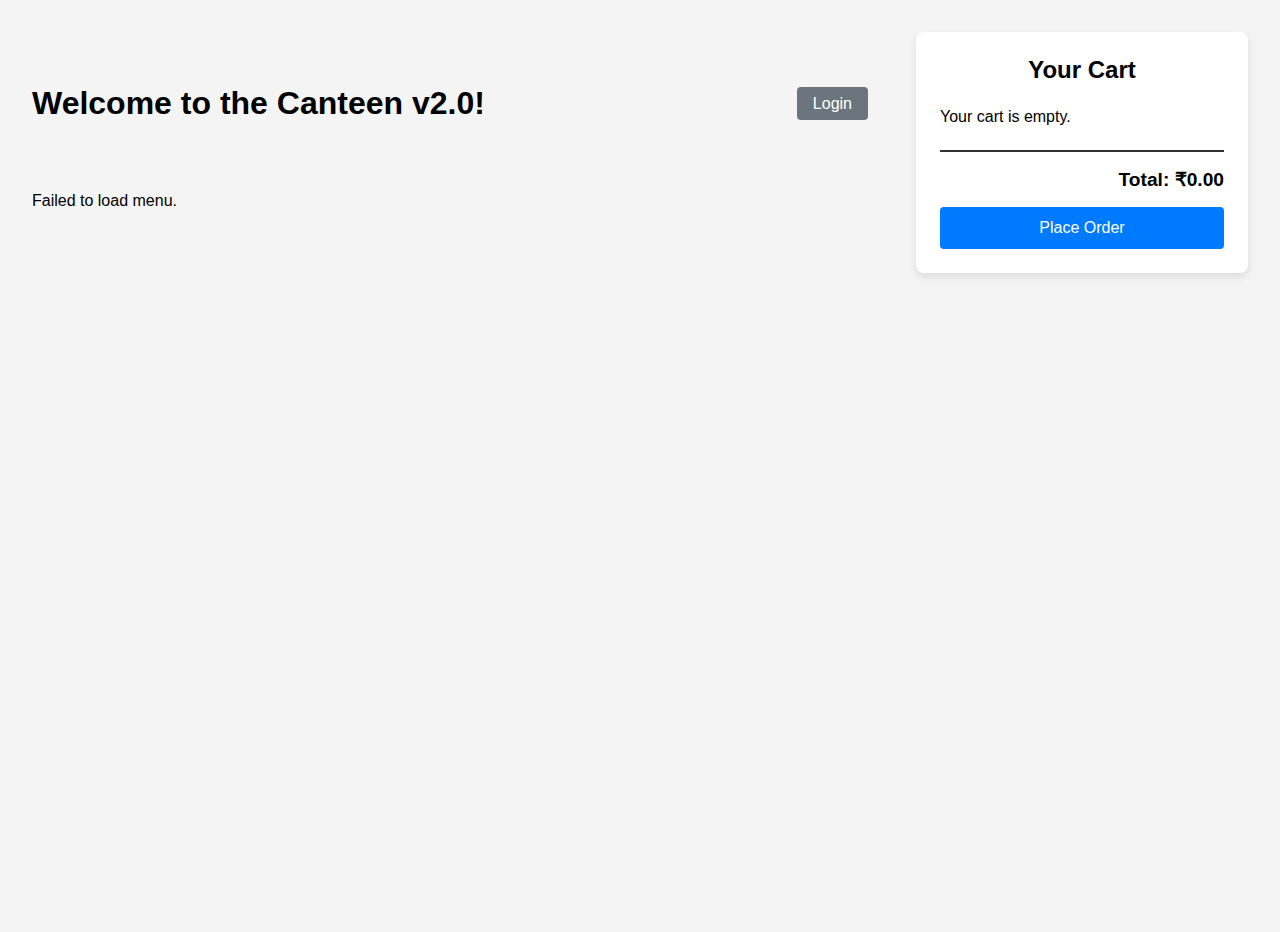
<file: canteen-frontend/index.html>
<!DOCTYPE html>
<html lang="en">
<head>
    <meta charset="UTF-8">
    <meta name="viewport" content="width=device-width, initial-scale=1.0">
    <title>Canteen Home</title>
    <link rel="stylesheet" href="styles.css">
</head>
<body>
    <div class="page-wrapper">
        <div class="main-container">
            <header>
                <h1>Welcome to the Canteen v2.0!</h1>
                <div id="user-nav" class="user-navigation"></div>
            </header>
            
            <div id="menu-container" class="menu-grid">
                </div>
        </div>

        <aside class="cart-sidebar">
            <h2>Your Cart</h2>
            <div id="cart-items">
                <p>Your cart is empty.</p>
            </div>
            <div class="cart-total">
                <strong>Total: ₹<span id="cart-total-price">0.00</span></strong>
            </div>
            <button id="place-order-btn">Place Order</button>
        </aside>
    </div>
    
    <script src="index.js"></script>
</body>
</html>
</file>
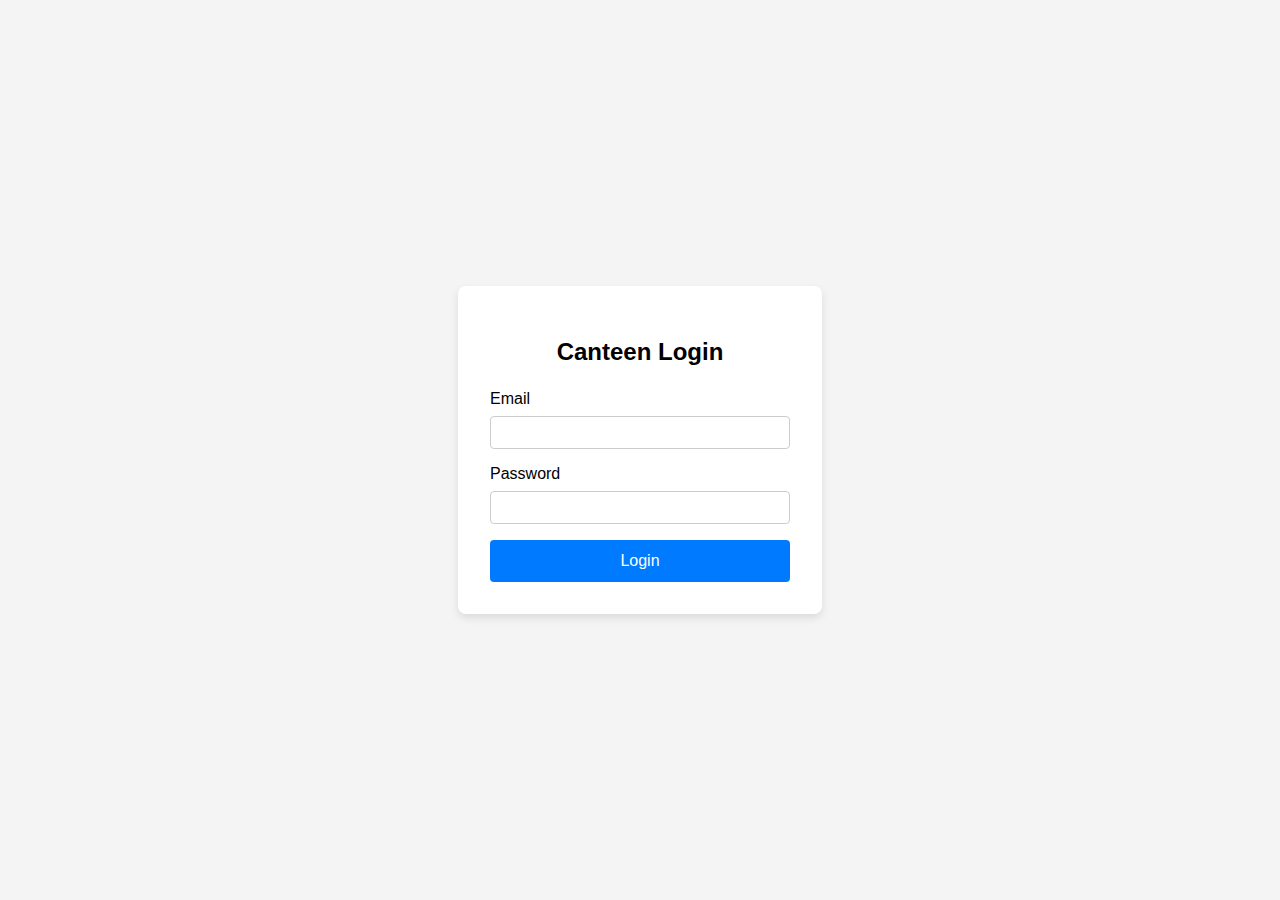
<file: canteen-frontend/admin.html>
<!DOCTYPE html>
<html lang="en">
<head>
    <meta charset="UTF-8">
    <meta name="viewport" content="width=device-width, initial-scale=1.0">
    <title>Admin Dashboard</title>
    <link rel="stylesheet" href="styles.css">
</head>
<body>
    <div class="main-container">
        <header>
            <h1>Admin Dashboard - All Orders</h1>
            <div>
            <a href="menu.html" class="nav-button">Back to Menu</a>
            <button id="logout-button">Logout</button>
            </div>
        </header>
        
        <div id="admin-orders-container">
            </div>
    </div>
    
    <script src="admin.js"></script>
</body>
</html>
</file>
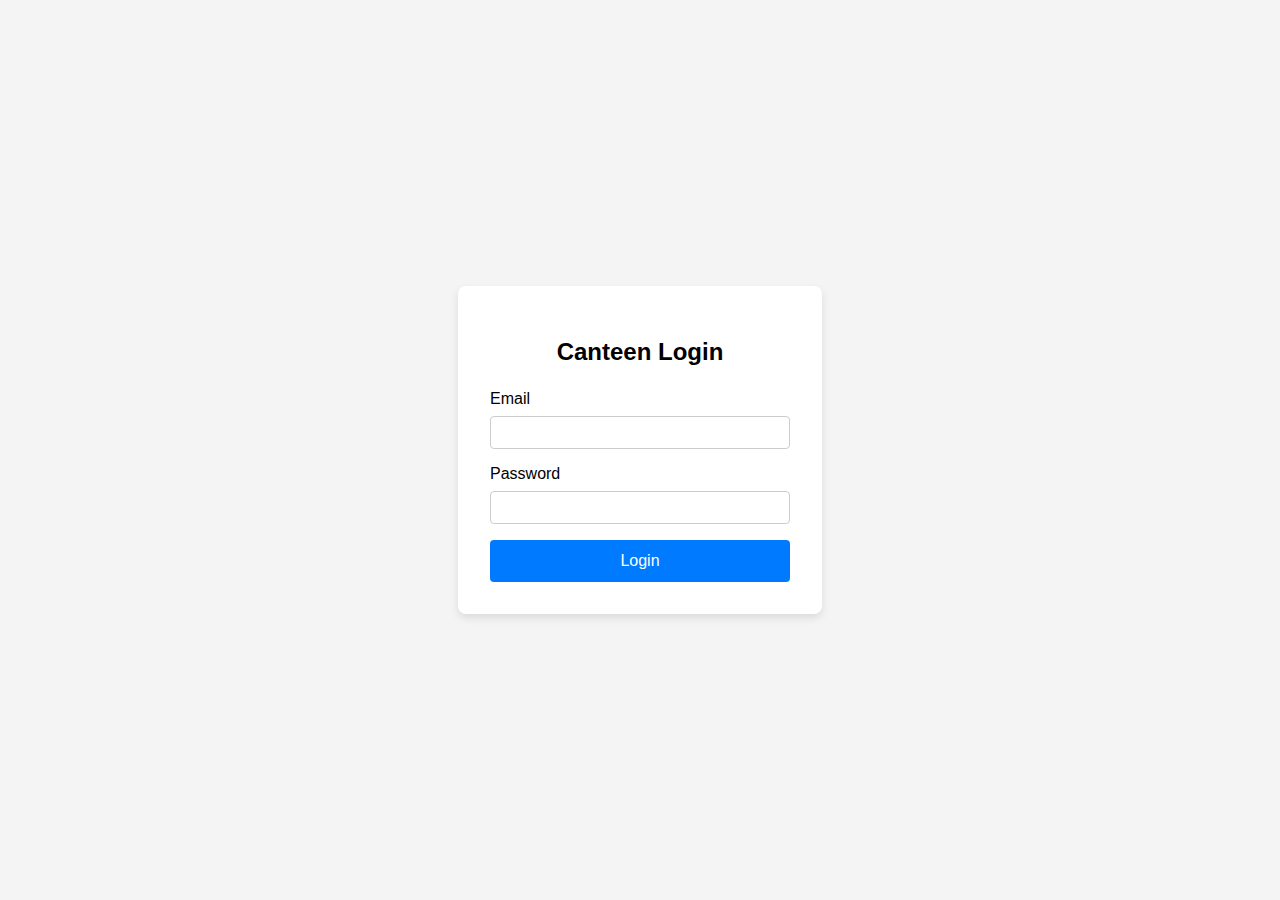
<file: canteen-frontend/admin_menu.html>
<!DOCTYPE html>
<html lang="en">
<head>
    <meta charset="UTF-8">
    <meta name="viewport" content="width=device-width, initial-scale=1.0">
    <title>Admin - Menu Management</title>
    <link rel="stylesheet" href="styles.css">
</head>
<body>
    <div class="main-container">
        <header>
            <h1>Menu Management</h1>
            <div>
                <a href="admin.html" class="nav-button">Order Dashboard</a>
                <button id="logout-button">Logout</button>
            </div>
        </header>

        <div class="form-container card">
            <h2>Add New Menu Item</h2>
            <form id="add-item-form">
                <div class="form-group">
                    <label for="name">Item Name</label>
                    <input type="text" id="name" required>
                </div>
                <div class="form-group">
                    <label for="price">Price (₹)</label>
                    <input type="number" id="price" step="0.01" required>
                </div>
                <div class="form-group-inline">
                    <label for="is_available">Is Available?</label>
                    <input type="checkbox" id="is_available" checked>
                </div>
                <button type="submit">Add Item</button>
            </form>
        </div>

        <h2>Existing Menu Items</h2>
        <div id="menu-list-container">
            </div>
    </div>

    <div id="edit-modal" class="modal-backdrop hidden">
        <div class="modal-content card">
            <h2>Edit Menu Item</h2>
            <form id="edit-item-form">
                <input type="hidden" id="edit-id">
                <div class="form-group">
                    <label for="edit-name">Item Name</label>
                    <input type="text" id="edit-name" required>
                </div>
                <div class="form-group">
                    <label for="edit-price">Price (₹)</label>
                    <input type="number" id="edit-price" step="0.01" required>
                </div>
                <div class="form-group-inline">
                    <label for="edit-is_available">Is Available?</label>
                    <input type="checkbox" id="edit-is_available">
                </div>
                <div class="modal-actions">
                    <button type="submit">Save Changes</button>
                    <button type="button" id="cancel-edit-btn">Cancel</button>
                </div>
            </form>
        </div>
    </div>
    <script src="config.js"></script>
    <script src="admin_menu.js"></script>
</body>
</html>
</file>
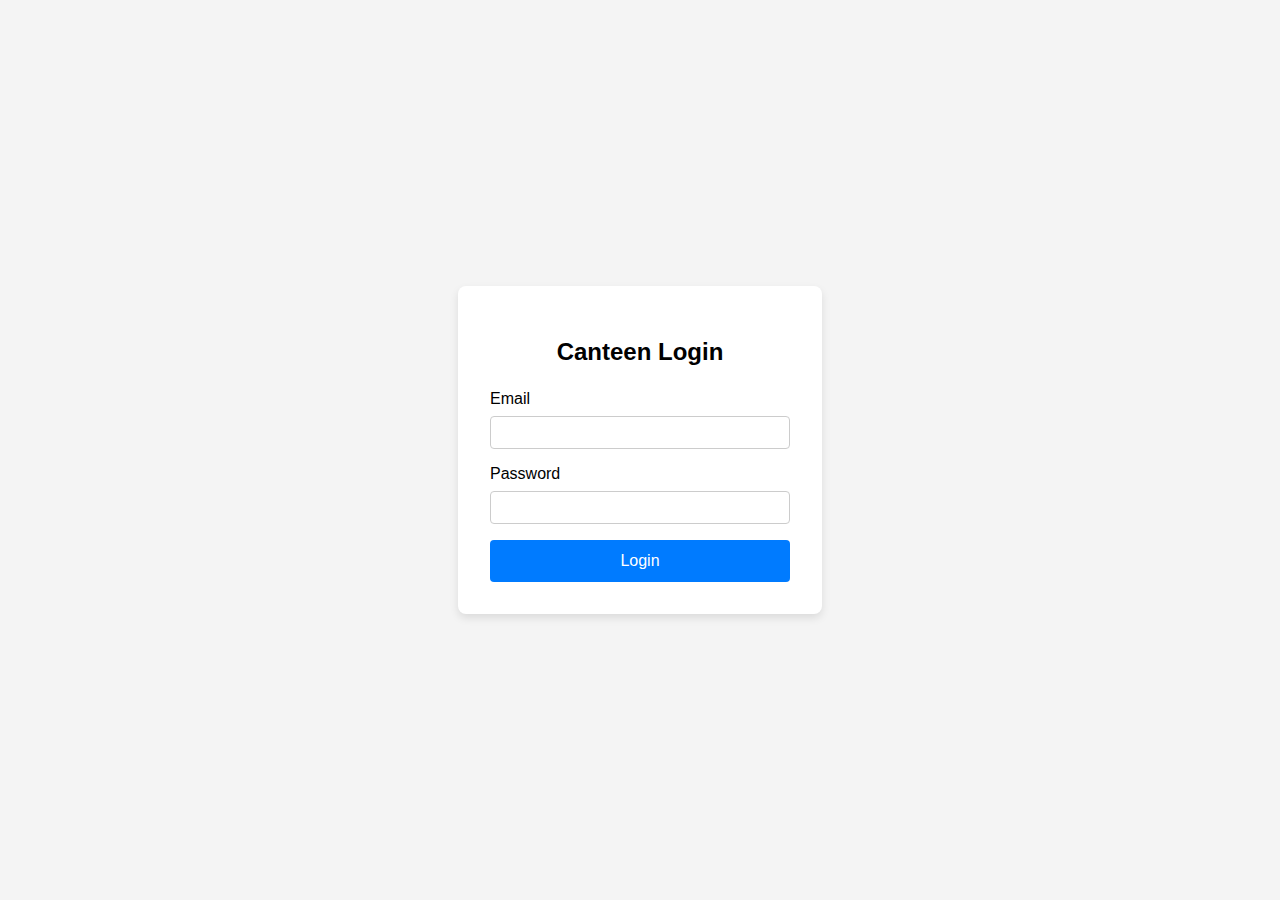
<file: canteen-frontend/admin_reports.html>
<!DOCTYPE html>
<html lang="en">
<head>
    <meta charset="UTF-8">
    <meta name="viewport" content="width=device-width, initial-scale=1.0">
    <title>Admin - Sales Reports</title>
    <link rel="stylesheet" href="styles.css">
</head>
<body>
    <div class="main-container">
        <header>
            <h1>Sales Reports</h1>
            <div>
                <a href="admin.html" class="nav-button">Order Dashboard</a>
                <button id="logout-button">Logout</button>
            </div>
        </header>

        <div class="card">
            <h2>Generate Report</h2>
            <form id="report-form" class="form-inline">
                <div class="form-group">
                    <label for="start-date">Start Date</label>
                    <input type="date" id="start-date" required>
                </div>
                <div class="form-group">
                    <label for="end-date">End Date</label>
                    <input type="date" id="end-date" required>
                </div>
                <button type="submit">Generate</button>
            </form>
        </div>

        <div id="report-results" class="hidden">
            <div class="summary-cards">
                <div class="card">
                    <h3>Total Revenue</h3>
                    <p id="total-revenue">₹0.00</p>
                </div>
                <div class="card">
                    <h3>Total Orders</h3>
                    <p id="total-orders">0</p>
                </div>
            </div>
            <div class="card">
                <h3>Item Sales Breakdown</h3>
                <table class="sales-table">
                    <thead>
                        <tr>
                            <th>Item Name</th>
                            <th>Quantity Sold</th>
                        </tr>
                    </thead>
                    <tbody id="sales-breakdown">
                        </tbody>
                </table>
            </div>
        </div>
    </div>
    
    <script src="admin_reports.js"></script>
</body>
</html>
</file>
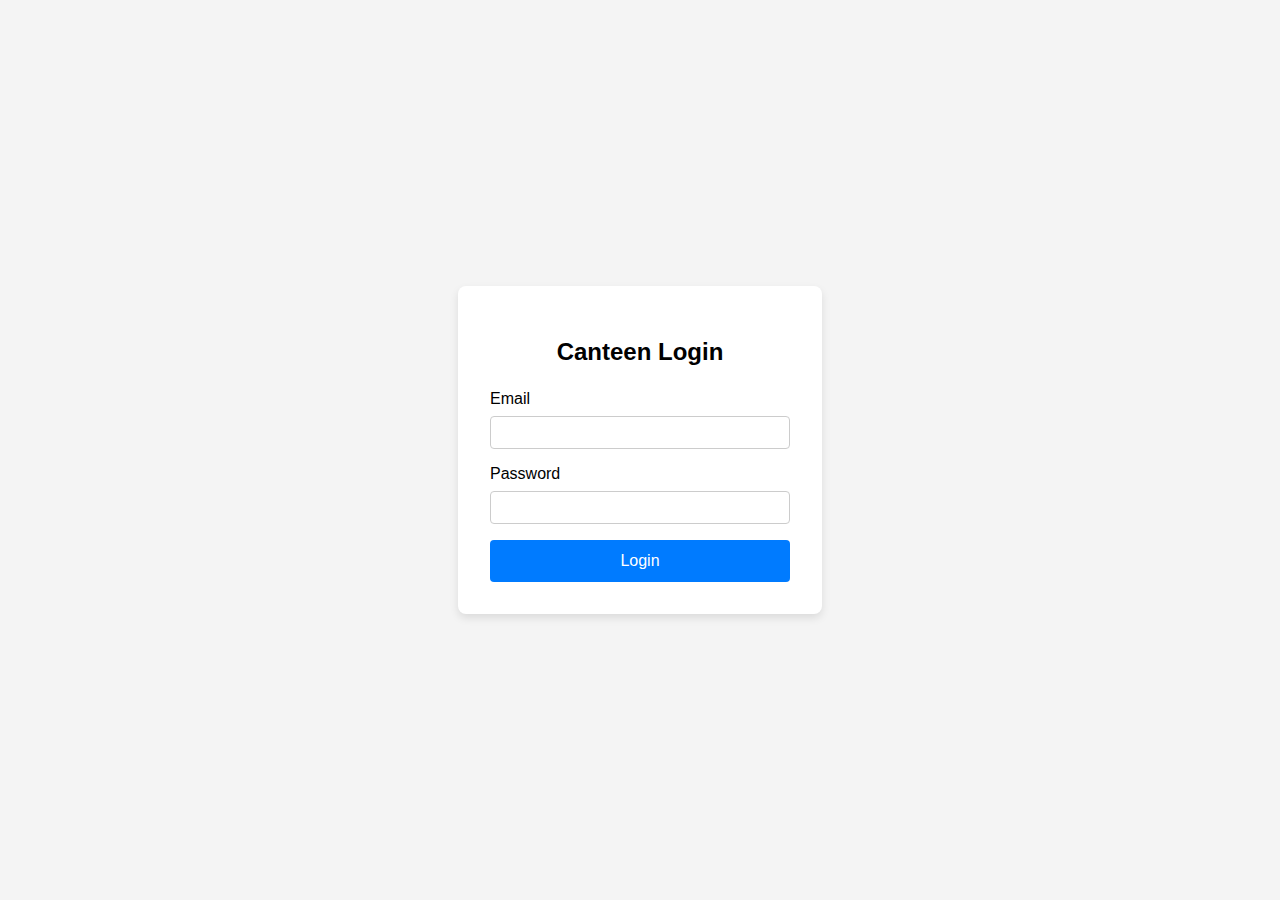
<file: canteen-frontend/admin_users.html>
<!DOCTYPE html>
<html lang="en">
<head>
    <meta charset="UTF-8">
    <meta name="viewport" content="width=device-width, initial-scale=1.0">
    <title>Admin - User Management</title>
    <link rel="stylesheet" href="styles.css">
</head>
<body>
    <div class="main-container">
        <header>
            <h1>User Management</h1>
            <div>
                <a href="admin.html" class="nav-button">Order Dashboard</a>
                <button id="logout-button">Logout</button>
            </div>
        </header>

        <div class="card">
            <h2>Administrators</h2>
            <div id="admin-users-list">
                </div>
            
            <hr class="section-divider">
            
            <h2>Customers</h2>
            <div id="customer-users-list">
                </div>
        </div>
    </div>
    <script src="config.js"></script>
    <script src="admin_users.js"></script>
</body>
</html>
</file>
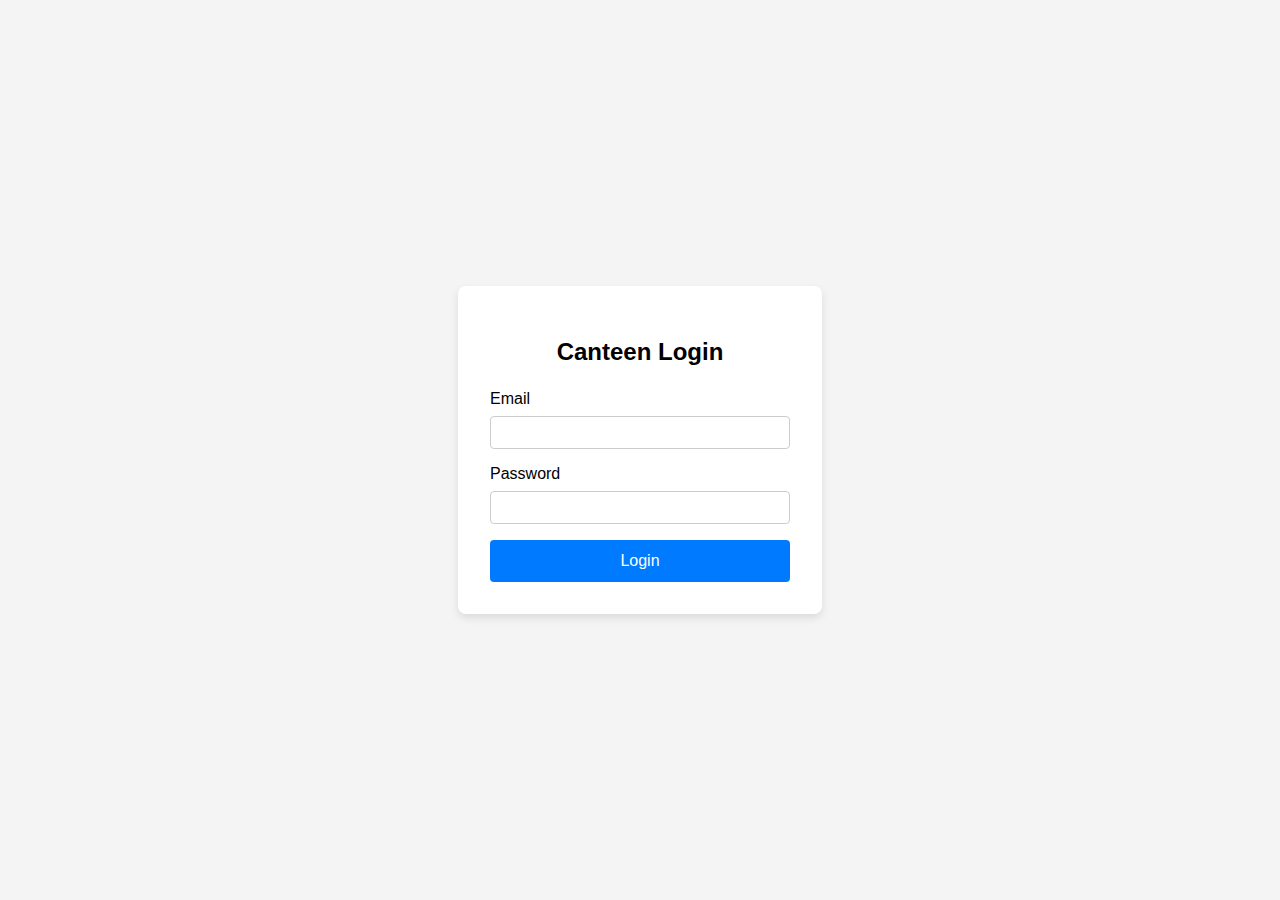
<file: canteen-frontend/login.html>
<!DOCTYPE html>
<html lang="en">
<head>
    <meta charset="UTF-8">
    <meta name="viewport" content="width=device-width, initial-scale=1.0">
    <title>Canteen Login</title>
    <link rel="stylesheet" href="styles.css">
</head>
<body class="login-page">
    <div class="container">
        <form id="login-form">
            <h2>Canteen Login</h2>
            <div id="error-message" class="error"></div>
            <div class="form-group">
                <label for="email">Email</label>
                <input type="email" id="email" required>
            </div>
            <div class="form-group">
                <label for="password">Password</label>
                <input type="password" id="password" required>
            </div>
            <button type="submit">Login</button>
        </form>
    </div>
    <script src="config.js"></script>
    <script src="app.js"></script>
</body>
</html>
</file>
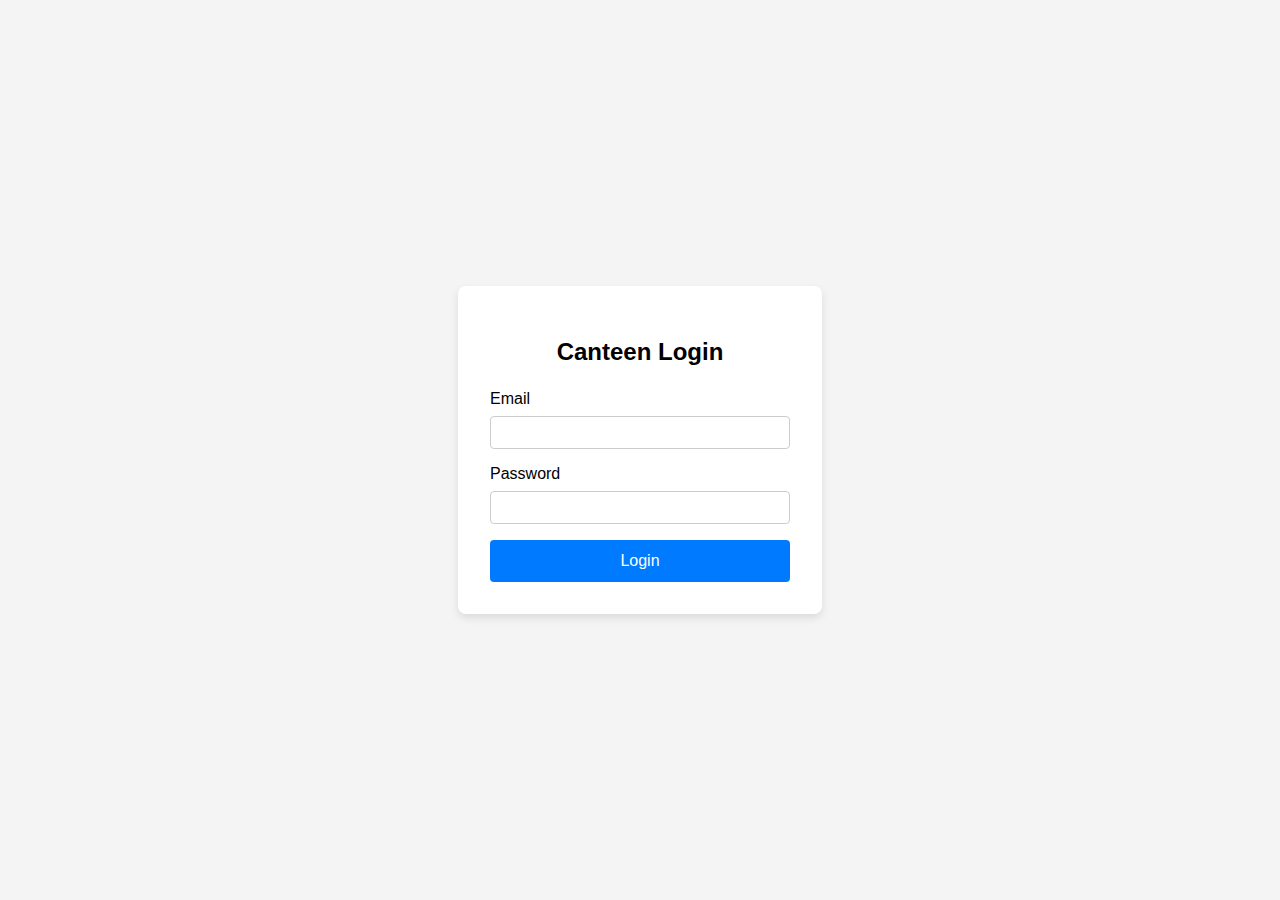
<file: canteen-frontend/menu.html>
<!DOCTYPE html>
<html lang="en">
<head>
    <meta charset="UTF-8">
    <meta name="viewport" content="width=device-width, initial-scale=1.0">
    <title>Canteen Menu</title>
    <link rel="stylesheet" href="styles.css">
</head>
<body>
    <div class="page-wrapper">
        <div class="main-container">
            <header>
                <h1>Today's Menu</h1>
                    <div>
                        <a href="my_orders.html" class="nav-button">My Orders</a>
                        <button id="logout-button">Logout</button>
                    </div>
            </header>
            
            <div id="menu-container" class="menu-grid">
                </div>
        </div>

        <aside class="cart-sidebar">
            <h2>Your Cart</h2>
            <div id="cart-items">
                <p>Your cart is empty.</p>
            </div>
            <div class="cart-total">
                <strong>Total: ₹<span id="cart-total-price">0.00</span></strong>
            </div>
            <button id="place-order-btn">Place Order</button>
        </aside>
    </div>
    
    <script src="menu.js"></script>
</body>
</html>
</file>
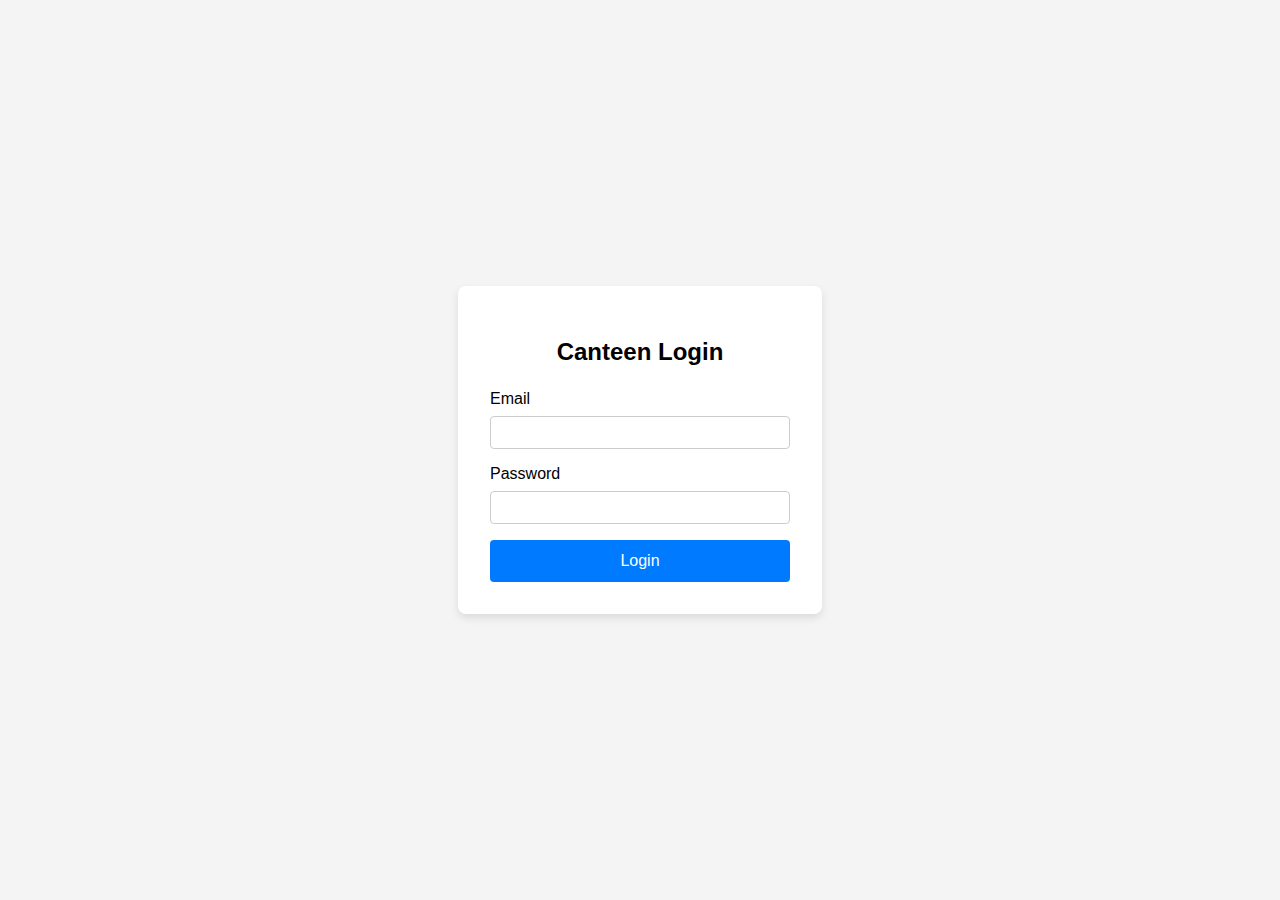
<file: canteen-frontend/my_orders.html>
<!DOCTYPE html>
<html lang="en">
<head>
    <meta charset="UTF-8">
    <meta name="viewport" content="width=device-width, initial-scale=1.0">
    <title>My Orders</title>
    <link rel="stylesheet" href="styles.css">
</head>
<body>
    <div class="main-container">
        <header>
            <h1>My Order History</h1>
            <div>
            <a href="index.html" class="nav-button">Back to Menu</a>
            <button id="logout-button">Logout</button>
            </div>
        </header>
        
        <div id="orders-container">
            </div>
    </div>
    
    <script src="my_orders.js"></script>
</body>
</html>
</file>
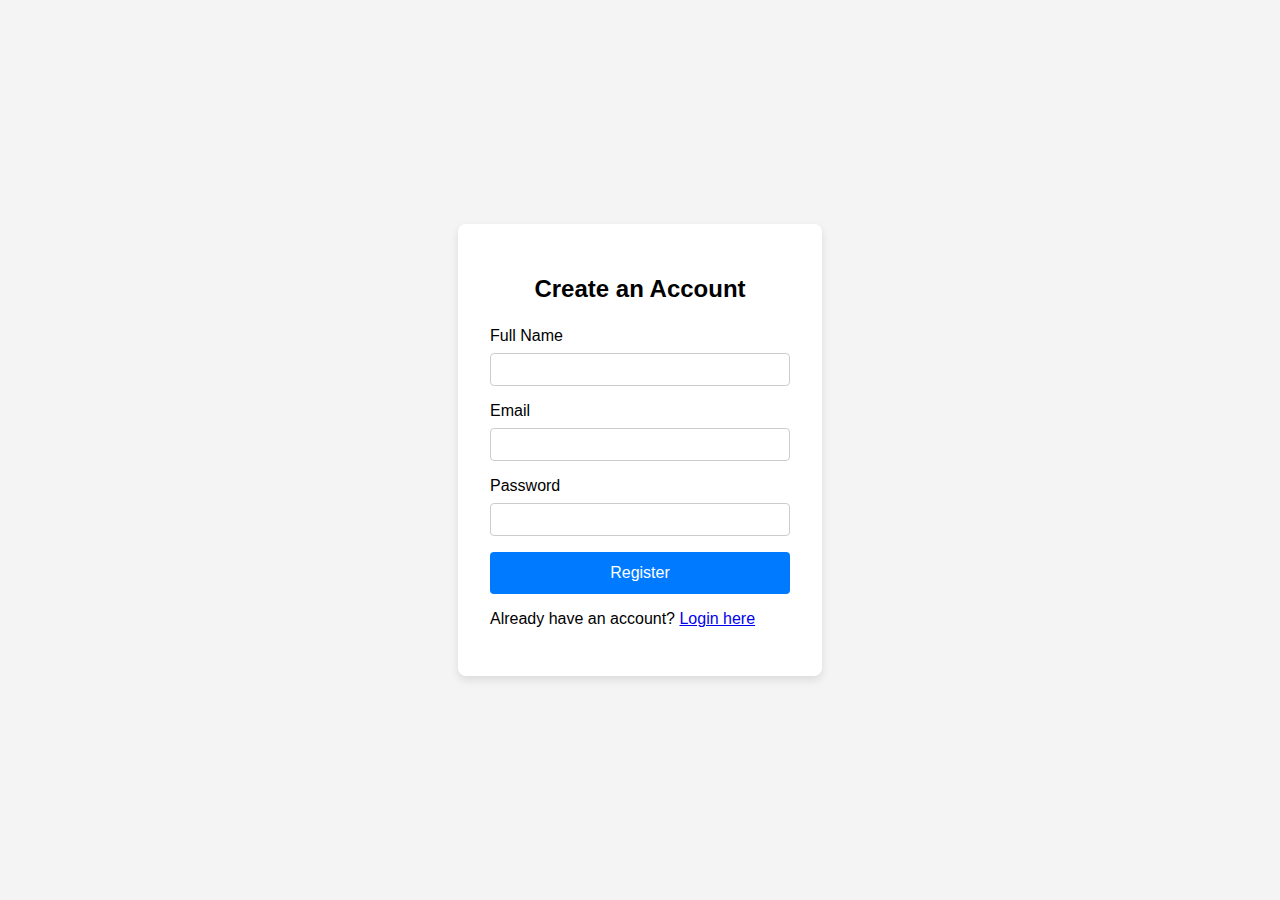
<file: canteen-frontend/register.html>
<!DOCTYPE html>
<html lang="en">
<head>
    <meta charset="UTF-8">
    <meta name="viewport" content="width=device-width, initial-scale=1.0">
    <title>Register</title>
    <link rel="stylesheet" href="styles.css">
</head>
<body class="login-page">
    <div class="container">
        <form id="register-form">
            <h2>Create an Account</h2>
            <div id="error-message" class="error"></div>
            <div class="form-group">
                <label for="name">Full Name</label>
                <input type="text" id="name" required>
            </div>
            <div class="form-group">
                <label for="email">Email</label>
                <input type="email" id="email" required>
            </div>
            <div class="form-group">
                <label for="password">Password</label>
                <input type="password" id="password" required>
            </div>
            <button type="submit">Register</button>
            <p class="form-link">Already have an account? <a href="login.html">Login here</a></p>
        </form>
    </div>
    <script src="register.js"></script>
</body>
</html>
</file>
<file: canteen-frontend/styles.css>
body {
    font-family: sans-serif;
    background-color: #f4f4f4;
    margin: 0;
    min-height: 100vh; /* Ensures footer is always at the bottom, but allows content to grow */
}

body.login-page {
    display: flex;
    justify-content: center;
    align-items: center;
}

.container {
    background: white;
    padding: 2rem;
    border-radius: 8px;
    box-shadow: 0 4px 8px rgba(0,0,0,0.1);
    width: 300px;
}

h2 {
    text-align: center;
    margin-bottom: 1.5rem;
}

.form-group {
    margin-bottom: 1rem;
}

label {
    display: block;
    margin-bottom: 0.5rem;
}

input {
    width: 100%;
    padding: 0.5rem;
    box-sizing: border-box;
    border: 1px solid #ccc;
    border-radius: 4px;
}

button {
    width: 100%;
    padding: 0.75rem;
    background-color: #007bff;
    color: white;
    border: none;
    border-radius: 4px;
    cursor: pointer;
    font-size: 1rem;
}

button:hover {
    background-color: #0056b3;
}

.error {
    color: red;
    text-align: center;
    margin-bottom: 1rem;
}

/* Add these new styles to your styles.css file */
/* for menu.html */

.main-container {
    width: 90%;
    max-width: 1200px;
    margin: 2rem auto;
}

header {
    display: flex;
    justify-content: space-between;
    align-items: center;
    margin-bottom: 2rem;
}

#logout-button {
    padding: 0.5rem 1rem;
    background-color: #dc3545;
    width: auto; /* Override the full width from the login button */
}

#logout-button:hover {
    background-color: #c82333;
}

.menu-grid {
    display: grid;
    grid-template-columns: repeat(auto-fill, minmax(250px, 1fr));
    gap: 1.5rem;
}

.menu-item {
    background: white;
    padding: 1.5rem;
    border-radius: 8px;
    box-shadow: 0 4px 8px rgba(0,0,0,0.1);
    text-align: center;
}

.menu-item h3 {
    margin-top: 0;
}

.add-to-cart-btn {
    width: auto;
    padding: 0.5rem 1rem;
    background-color: #28a745;
    font-size: 0.9rem;
}

.add-to-cart-btn:hover {
    background-color: #218838;
}

.page-wrapper {
    display: flex;
    gap: 2rem;
    width: 95%;
    max-width: 1400px;
    margin: 2rem auto;
}

.main-container {
    flex: 3; /* Takes up 3/4 of the space */
}

.cart-sidebar {
    flex: 1; /* Takes up 1/4 of the space */
    background: white;
    padding: 1.5rem;
    border-radius: 8px;
    box-shadow: 0 4px 8px rgba(0,0,0,0.1);
    align-self: flex-start; /* Aligns to the top */
}

.cart-sidebar h2 {
    margin-top: 0;
    text-align: center;
}

.cart-item {
    display: flex;
    justify-content: space-between;
    padding: 0.5rem 0;
    border-bottom: 1px solid #eee;
}

.cart-total {
    margin-top: 1.5rem;
    padding-top: 1rem;
    border-top: 2px solid #333;
    text-align: right;
    font-size: 1.2rem;
}

#place-order-btn {
    width: 100%;
    margin-top: 1rem;
    background-color: #007bff;
}

#place-order-btn:hover {
    background-color: #0056b3;
}

/* my_orders.html */
.nav-button {
    text-decoration: none;
    padding: 0.5rem 1rem;
    background-color: #6c757d;
    color: white;
    border-radius: 4px;
    margin-right: 1rem;
}
.order-card {
    background: white;
    padding: 1.5rem;
    border-radius: 8px;
    box-shadow: 0 4px 8px rgba(0,0,0,0.1);
    margin-bottom: 1.5rem;
}
.order-header {
    display: flex;
    justify-content: space-between;
    align-items: center;
    border-bottom: 1px solid #eee;
    padding-bottom: 1rem;
    margin-bottom: 1rem;
}
.order-header h4 { margin: 0; }
.order-status {
    font-weight: bold;
    padding: 0.25rem 0.5rem;
    border-radius: 4px;
    background: #ffc107;
    color: #333;
}
.order-items-list {
    list-style: none;
    padding-left: 0;
}

/* admin.html */
.order-status-updater {
    margin-top: 1rem;
    padding-top: 1rem;
    border-top: 1px solid #eee;
    text-align: right;
}
.status-select {
    padding: 0.5rem;
    border-radius: 4px;
    border: 1px solid #ccc;
    font-size: 1rem;
}

/* cart item quantity buttons */

.cart-item-controls {
    display: flex;
    align-items: center;
    gap: 0.75rem; /* Space between buttons and text */
}

.quantity-btn {
    background: #e9ecef;
    color: #333;
    border: 1px solid #ccc;
    border-radius: 50%; /* Make them round */
    width: 28px;
    height: 28px;
    font-size: 1rem;
    font-weight: bold;
    cursor: pointer;
    display: flex;
    justify-content: center;
    align-items: center;
}

.quantity-btn:hover {
    background: #ced4da;
}

.item-quantity {
    font-weight: bold;
}

.customer-order-count {
    font-size: 0.9rem;
    font-weight: normal;
    color: #6c757d; /* A muted grey color */
    margin-left: 0.5rem;
}
</file>
